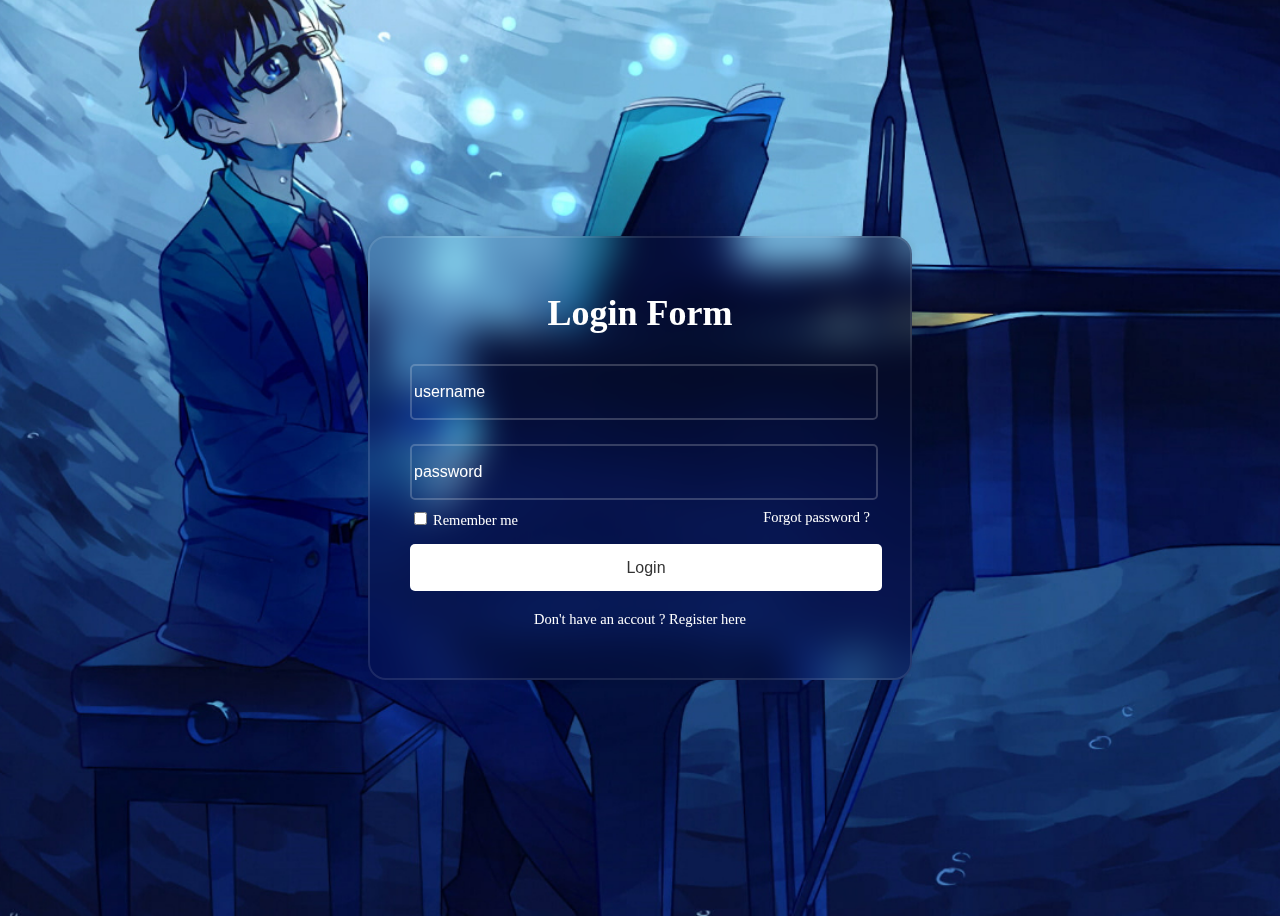
<file: Glassmorphism-Login/index.html>
<!DOCTYPE html>
<html lang="en">
  <head>
    <meta charset="UTF-8" />
    <meta name="viewport" content="width=device-width, initial-scale=1.0" />
    <title>Login-form</title>
    <link rel="stylesheet" href="style.css" />
  </head>
  <body>
    <div class="container">
      <h1>Login Form</h1>
      <div class="input-box">
        <input placeholder="username" type="text" />
      </div>
      <div class="input-box">
        <input placeholder="password" type="password" />
      </div>
      <div class="remember-forgot">
        <label><input type="checkbox" />Remember me </label>
        <a href="#"> Forgot password ?</a>
      </div>
      <button class="btn">Login</button>
      <div class="register-link">
          <p >Don't have an accout ? <a href="#">Register here</a></p>
      </div>
      
    </div>
  </body>
</html>
</file>
<file: Glassmorphism-Login/style.css>
hmtl {
    box-sizing : border-box;
}

*, *::after, *::before {
    box-sizing : inherit;
}

body {
    display: flex;
    align-items: center;
    justify-content: center;
    min-height: 100vh;
    background: url(./wallpaperflare.com_wallpaper\ \(7\).jpg) no-repeat;
    background-size: cover;
    background-position: center;
}

.container {
    /* background-color: green; */
    border: 2px solid rgba(255, 255, 255, 0.1);
    border-radius: 18px;
    box-shadow: 0 0 10px rgba(0, 0, 0, 0.1);
    width: 460px;
    padding: 30px 40px;
    color: #FFF;
    backdrop-filter: blur(18px);
} 

.container h1 {
    font-size: 36px;
    text-align: center;
}

.container .input-box {
    position: relative;
    width: 100%;
    height: 50px;
    margin: 30px 0;
}

.input-box input {
    width: 100%;
    height: 100%;
    border: none;
    outline: none;
    font-size: 16px;
    color: #fff;
    border-radius: 5px;
    border: 2px solid rgba(255, 255, 255, 0.2);
    background: transparent;
}

.input-box input::placeholder {
    color: #fff;
}

.container .remember-forgot {
    display : flex;
    justify-content: space-between;
    font-size: 14.5px;
    margin: -15px 0px 15px;
}

.remember-forgot label input {
    color: #fff;
    margin-right: 6px;
}

.remember-forgot a {
    color: #fff;
    text-decoration: none;
}

.remember-forgot a:hover {
    text-decoration: underline;
} 

.container .btn {
    width: 100%;
    height: 45px;
    font-size: 16px;
    border:none;
    outline : none;
    border-radius: 5px;
    background-color: #fff;
    font-weight: 400;
    cursor: pointer;
    box-decoration-break: 0 0 10px rgba(0, 0, 0, 0.1);
    color: #333;
}

.container .register-link {
    font-size: 14.5px;
    text-align: center;
    margin: 20px 0 ;
}

.register-link p a {
    color: #fff;
    text-decoration: none;
    transition: all 0.5s;
}

.register-link p a:hover {
    color: red;
    text-decoration: underline;
    font-size: 15px;
}
</file>
